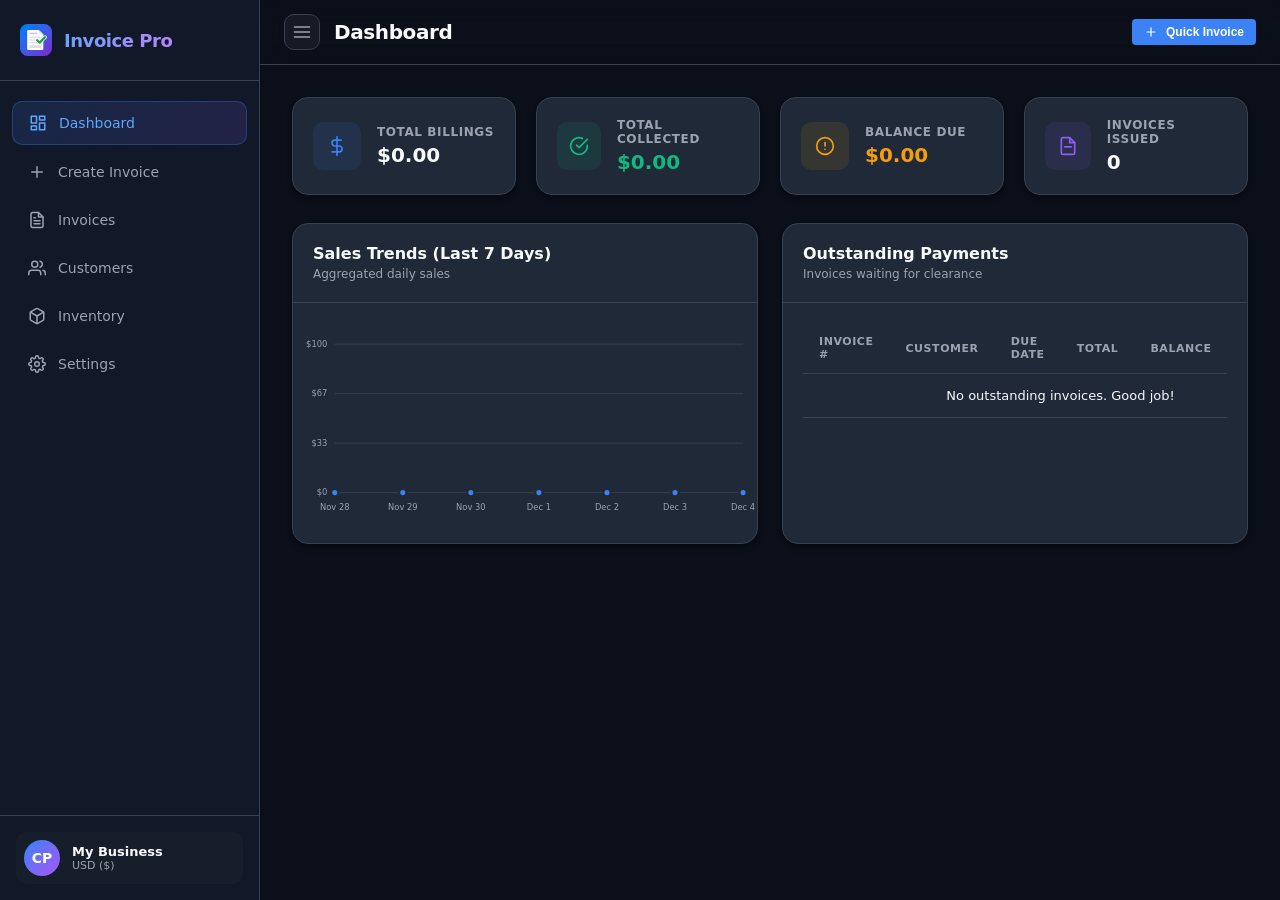
<file: index.html>
<!DOCTYPE html>
<html lang="en">
<head>
  <meta charset="UTF-8">
  <meta name="viewport" content="width=device-width, initial-scale=1.0">
  <title>Invoice Maker Pro - Dashboard</title>
  <link rel="stylesheet" href="index.css">
</head>
<body>
  <div class="app-container">
    
    <!-- Sidebar Navigation -->
    <aside class="sidebar">
      <div class="sidebar-brand">
        <img src="icon.png" alt="Logo" class="sidebar-logo">
        <span class="brand-name">Invoice Pro</span>
      </div>

      <nav class="sidebar-menu">
        <a href="#dashboard" class="menu-item active" data-tab="dashboard">
          <svg xmlns="http://www.w3.org/2000/svg" width="18" height="18" viewBox="0 0 24 24" fill="none" stroke="currentColor" stroke-width="2" stroke-linecap="round" stroke-linejoin="round"><rect x="3" y="3" width="7" height="9"></rect><rect x="14" y="3" width="7" height="5"></rect><rect x="14" y="12" width="7" height="9"></rect><rect x="3" y="16" width="7" height="5"></rect></svg>
          Dashboard
        </a>
        <a href="#create-invoice" class="menu-item" data-tab="editor" id="menu-create-invoice">
          <svg xmlns="http://www.w3.org/2000/svg" width="18" height="18" viewBox="0 0 24 24" fill="none" stroke="currentColor" stroke-width="2" stroke-linecap="round" stroke-linejoin="round"><line x1="12" y1="5" x2="12" y2="19"></line><line x1="5" y1="12" x2="19" y2="12"></line></svg>
          Create Invoice
        </a>
        <a href="#invoices-list" class="menu-item" data-tab="invoices">
          <svg xmlns="http://www.w3.org/2000/svg" width="18" height="18" viewBox="0 0 24 24" fill="none" stroke="currentColor" stroke-width="2" stroke-linecap="round" stroke-linejoin="round"><path d="M14 2H6a2 2 0 0 0-2 2v16a2 2 0 0 0 2 2h12a2 2 0 0 0 2-2V8z"></path><polyline points="14 2 14 8 20 8"></polyline><line x1="16" y1="13" x2="8" y2="13"></line><line x1="16" y1="17" x2="8" y2="17"></line><polyline points="10 9 9 9 8 9"></polyline></svg>
          Invoices
        </a>
        <a href="#customers" class="menu-item" data-tab="customers">
          <svg xmlns="http://www.w3.org/2000/svg" width="18" height="18" viewBox="0 0 24 24" fill="none" stroke="currentColor" stroke-width="2" stroke-linecap="round" stroke-linejoin="round"><path d="M17 21v-2a4 4 0 0 0-4-4H5a4 4 0 0 0-4 4v2"></path><circle cx="9" cy="7" r="4"></circle><path d="M23 21v-2a4 4 0 0 0-3-3.87"></path><path d="M16 3.13a4 4 0 0 1 0 7.75"></path></svg>
          Customers
        </a>
        <a href="#inventory" class="menu-item" data-tab="inventory">
          <svg xmlns="http://www.w3.org/2000/svg" width="18" height="18" viewBox="0 0 24 24" fill="none" stroke="currentColor" stroke-width="2" stroke-linecap="round" stroke-linejoin="round"><path d="M21 16V8a2 2 0 0 0-1-1.73l-7-4a2 2 0 0 0-2 0l-7 4A2 2 0 0 0 3 8v8a2 2 0 0 0 1 1.73l7 4a2 2 0 0 0 2 0l7-4A2 2 0 0 0 21 16z"></path><polyline points="3.27 6.96 12 12.01 20.73 6.96"></polyline><line x1="12" y1="22.08" x2="12" y2="12"></line></svg>
          Inventory
        </a>
        <a href="#settings" class="menu-item" data-tab="settings">
          <svg xmlns="http://www.w3.org/2000/svg" width="18" height="18" viewBox="0 0 24 24" fill="none" stroke="currentColor" stroke-width="2" stroke-linecap="round" stroke-linejoin="round"><circle cx="12" cy="12" r="3"></circle><path d="M19.4 15a1.65 1.65 0 0 0 .33 1.82l.06.06a2 2 0 1 1-2.83 2.83l-.06-.06a1.65 1.65 0 0 0-1.82-.33 1.65 1.65 0 0 0-1 1.51V21a2 2 0 0 1-2 2 2 2 0 0 1-2-2v-.09A1.65 1.65 0 0 0 9 19.4a1.65 1.65 0 0 0-1.82.33l-.06.06a2 2 0 1 1-2.83-2.83l.06-.06a1.65 1.65 0 0 0 .33-1.82 1.65 1.65 0 0 0-1.51-1H3a2 2 0 0 1-2-2 2 2 0 0 1 2-2h.09A1.65 1.65 0 0 0 4.6 9a1.65 1.65 0 0 0-.33-1.82l-.06-.06a2 2 0 1 1 2.83-2.83l.06.06a1.65 1.65 0 0 0 1.82.33H9a1.65 1.65 0 0 0 1-1.51V3a2 2 0 0 1 2-2 2 2 0 0 1 2 2v.09a1.65 1.65 0 0 0 1 1.51 1.65 1.65 0 0 0 1.82-.33l.06-.06a2 2 0 1 1 2.83 2.83l-.06.06a1.65 1.65 0 0 0-.33 1.82V9a1.65 1.65 0 0 0 1.51 1H21a2 2 0 0 1 2 2 2 2 0 0 1-2 2h-.09a1.65 1.65 0 0 0-1.51 1z"></path></svg>
          Settings
        </a>
      </nav>

      <div class="sidebar-footer">
        <div class="user-profile">
          <div class="user-avatar" id="avatar-fallback">CP</div>
          <div class="user-info">
            <span class="user-company" id="nav-company-name">Company Profile</span>
            <span class="user-currency" id="nav-currency">USD ($)</span>
          </div>
        </div>
      </div>
    </aside>

    <!-- Sidebar Overlay (mobile backdrop) -->
    <div id="sidebar-overlay" class="sidebar-overlay"></div>

    <!-- Main Content Area -->
    <main class="main-content">
      
      <!-- TOP BAR -->
      <header class="top-bar">
        <div class="top-bar-left">
          <button id="btn-sidebar-toggle" class="sidebar-toggle-btn" title="Toggle Sidebar">
            <svg xmlns="http://www.w3.org/2000/svg" width="20" height="20" viewBox="0 0 24 24" fill="none" stroke="currentColor" stroke-width="2" stroke-linecap="round" stroke-linejoin="round"><line x1="3" y1="6" x2="21" y2="6"></line><line x1="3" y1="12" x2="21" y2="12"></line><line x1="3" y1="18" x2="21" y2="18"></line></svg>
          </button>
          <h2 id="current-section-title">Dashboard</h2>
        </div>
        <div class="top-bar-actions">
          <button id="btn-quick-create" class="btn btn-primary btn-sm">
            <svg xmlns="http://www.w3.org/2000/svg" width="14" height="14" viewBox="0 0 24 24" fill="none" stroke="currentColor" stroke-width="2" stroke-linecap="round" stroke-linejoin="round"><line x1="12" y1="5" x2="12" y2="19"></line><line x1="5" y1="12" x2="19" y2="12"></line></svg>
            <span class="btn-label">Quick Invoice</span>
          </button>
        </div>
      </header>

      <!-- SECTION: DASHBOARD -->
      <section id="tab-dashboard" class="content-section active">
        <div class="kpi-grid">
          <div class="kpi-card">
            <div class="kpi-icon-wrapper" style="background: rgba(59, 130, 246, 0.1); color: #3b82f6;">
              <svg xmlns="http://www.w3.org/2000/svg" width="20" height="20" viewBox="0 0 24 24" fill="none" stroke="currentColor" stroke-width="2" stroke-linecap="round" stroke-linejoin="round"><line x1="12" y1="1" x2="12" y2="23"></line><path d="M17 5H9.5a3.5 3.5 0 0 0 0 7h5a3.5 3.5 0 0 1 0 7H6"></path></svg>
            </div>
            <div class="kpi-content">
              <span class="kpi-title">Total Billings</span>
              <span class="kpi-value" id="kpi-total-billings">$0.00</span>
            </div>
          </div>
          <div class="kpi-card">
            <div class="kpi-icon-wrapper" style="background: rgba(16, 185, 129, 0.1); color: #10b981;">
              <svg xmlns="http://www.w3.org/2000/svg" width="20" height="20" viewBox="0 0 24 24" fill="none" stroke="currentColor" stroke-width="2" stroke-linecap="round" stroke-linejoin="round"><path d="M22 11.08V12a10 10 0 1 1-5.93-9.14"></path><polyline points="22 4 12 14.01 9 11.01"></polyline></svg>
            </div>
            <div class="kpi-content">
              <span class="kpi-title">Total Collected</span>
              <span class="kpi-value text-success" id="kpi-total-collected">$0.00</span>
            </div>
          </div>
          <div class="kpi-card">
            <div class="kpi-icon-wrapper" style="background: rgba(245, 158, 11, 0.1); color: #f59e0b;">
              <svg xmlns="http://www.w3.org/2000/svg" width="20" height="20" viewBox="0 0 24 24" fill="none" stroke="currentColor" stroke-width="2" stroke-linecap="round" stroke-linejoin="round"><circle cx="12" cy="12" r="10"></circle><line x1="12" y1="8" x2="12" y2="12"></line><line x1="12" y1="16" x2="12.01" y2="16"></line></svg>
            </div>
            <div class="kpi-content">
              <span class="kpi-title">Balance Due</span>
              <span class="kpi-value text-warning" id="kpi-total-due">$0.00</span>
            </div>
          </div>
          <div class="kpi-card">
            <div class="kpi-icon-wrapper" style="background: rgba(139, 92, 246, 0.1); color: #8b5cf6;">
              <svg xmlns="http://www.w3.org/2000/svg" width="20" height="20" viewBox="0 0 24 24" fill="none" stroke="currentColor" stroke-width="2" stroke-linecap="round" stroke-linejoin="round"><path d="M14 2H6a2 2 0 0 0-2 2v16a2 2 0 0 0 2 2h12a2 2 0 0 0 2-2V8z"></path><polyline points="14 2 14 8 20 8"></polyline><line x1="16" y1="13" x2="8" y2="13"></line></svg>
            </div>
            <div class="kpi-content">
              <span class="kpi-title">Invoices Issued</span>
              <span class="kpi-value" id="kpi-invoice-count">0</span>
            </div>
          </div>
        </div>

        <div class="dashboard-grid">
          <!-- Sales Analytics Chart -->
          <div class="card dashboard-card">
            <div class="card-header">
              <h3 class="card-title">Sales Trends (Last 7 Days)</h3>
              <span class="card-subtitle">Aggregated daily sales</span>
            </div>
            <div class="card-body chart-container" id="sales-chart-wrapper">
              <!-- SVG chart will be drawn here dynamically -->
              <svg id="sales-chart" viewBox="0 0 500 200" class="analytics-chart">
                <!-- Fallback or grid lines -->
              </svg>
            </div>
          </div>

          <!-- Outstanding Invoices -->
          <div class="card dashboard-card">
            <div class="card-header">
              <h3 class="card-title">Outstanding Payments</h3>
              <span class="card-subtitle">Invoices waiting for clearance</span>
            </div>
            <div class="card-body">
              <div class="table-responsive">
                <table class="data-table">
                  <thead>
                    <tr>
                      <th>Invoice #</th>
                      <th>Customer</th>
                      <th>Due Date</th>
                      <th>Total</th>
                      <th>Balance</th>
                      <th>Actions</th>
                    </tr>
                  </thead>
                  <tbody id="dashboard-outstanding-list">
                    <!-- Loaded dynamically -->
                    <tr>
                      <td colspan="6" class="text-center text-muted py-4">No outstanding invoices. Good job!</td>
                    </tr>
                  </tbody>
                </table>
              </div>
            </div>
          </div>
        </div>
      </section>

      <!-- SECTION: INVOICE EDITOR -->
      <section id="tab-editor" class="content-section">

        <!-- Mobile Edit/Preview Tab Switcher (hidden on desktop via CSS) -->
        <div class="mobile-tab-switcher" id="mobile-tab-switcher">
          <button class="mobile-tab-btn active" id="mobile-tab-edit" data-pane="form">
            <svg xmlns="http://www.w3.org/2000/svg" width="15" height="15" viewBox="0 0 24 24" fill="none" stroke="currentColor" stroke-width="2" stroke-linecap="round" stroke-linejoin="round"><path d="M11 4H4a2 2 0 0 0-2 2v14a2 2 0 0 0 2 2h14a2 2 0 0 0 2-2v-7"></path><path d="M18.5 2.5a2.121 2.121 0 0 1 3 3L12 15l-4 1 1-4 9.5-9.5z"></path></svg>
            Edit Invoice
          </button>
          <button class="mobile-tab-btn" id="mobile-tab-preview" data-pane="preview">
            <svg xmlns="http://www.w3.org/2000/svg" width="15" height="15" viewBox="0 0 24 24" fill="none" stroke="currentColor" stroke-width="2" stroke-linecap="round" stroke-linejoin="round"><path d="M1 12s4-8 11-8 11 8 11 8-4 8-11 8-11-8-11-8z"></path><circle cx="12" cy="12" r="3"></circle></svg>
            Preview
          </button>
        </div>

        <div class="editor-layout">
          
          <!-- Left: Input Form -->
          <div class="form-pane">
            <div class="pane-section">
              <div class="pane-section-header">
                <h3>Template & Style Settings</h3>
              </div>
              <div class="settings-row-grid">
                <div class="form-group">
                  <label for="editor-template-select">Layout Style</label>
                  <select id="editor-template-select" class="form-control">
                    <option value="minimalist">Minimalist (Freelance & Services)</option>
                    <option value="retail">Detailed Grid (Retail & Store)</option>
                    <option value="corporate">Corporate (Elegant & Official)</option>
                  </select>
                </div>
                <div class="form-group">
                  <label>Brand Palette Accent</label>
                  <div class="color-palette-picker">
                    <div class="palette-option active" style="background-color: #3b82f6;" data-color="#3b82f6"></div>
                    <div class="palette-option" style="background-color: #10b981;" data-color="#10b981"></div>
                    <div class="palette-option" style="background-color: #ef4444;" data-color="#ef4444"></div>
                    <div class="palette-option" style="background-color: #f59e0b;" data-color="#f59e0b"></div>
                    <div class="palette-option" style="background-color: #8b5cf6;" data-color="#8b5cf6"></div>
                    <input type="color" id="editor-custom-color" class="custom-color-input" title="Custom color picker">
                  </div>
                </div>
              </div>
              <div class="form-row-two mt-2">
                <div class="form-group">
                  <label for="editor-font-family">Font Typography</label>
                  <select id="editor-font-family" class="form-control">
                    <option value="font-sans">Modern Sans-Serif</option>
                    <option value="font-serif">Classic Serif</option>
                    <option value="font-mono">Clean Monospace</option>
                    <option value="font-playfair">Elegant Playfair</option>
                  </select>
                </div>
                <div class="form-group">
                  <label for="editor-font-size">Body Font Size</label>
                  <select id="editor-font-size" class="form-control">
                    <option value="fs-sm">Small (12px)</option>
                    <option value="fs-md" selected>Medium (13px)</option>
                    <option value="fs-lg">Large (14px)</option>
                    <option value="fs-xl">Extra Large (15px)</option>
                  </select>
                </div>
              </div>
              <div class="form-row-two mt-2">
                <div class="form-group checkbox-group" style="flex-direction: row; align-items: center; gap: 8px;">
                  <input type="checkbox" id="opt-letterhead" style="width: 16px; height: 16px; margin: 0;">
                  <label for="opt-letterhead" style="margin: 0; cursor: pointer;">Print on Custom Letterhead</label>
                </div>
                <div class="form-group checkbox-group" style="flex-direction: row; align-items: center; gap: 8px;">
                  <input type="checkbox" id="opt-single-line-header" style="width: 16px; height: 16px; margin: 0;">
                  <label for="opt-single-line-header" style="margin: 0; cursor: pointer;">Single Line Company Header</label>
                </div>
              </div>
              <div class="form-row-two mt-2">
                <div class="form-group">
                  <label for="opt-company-name-fs">Company Name Font Size (<span id="val-company-name-fs">24px</span>)</label>
                  <input type="range" id="opt-company-name-fs" class="form-control" min="16" max="48" value="24" style="padding: 0; height: 28px;">
                </div>
                <div class="form-group">
                  <label for="opt-company-details-fs">Company Details Font Size (<span id="val-company-details-fs">11px</span>)</label>
                  <input type="range" id="opt-company-details-fs" class="form-control" min="9" max="16" value="11" style="padding: 0; height: 28px;">
                </div>
              </div>
              <div class="form-row-two mt-2">
                <div class="form-group">
                  <label for="opt-customer-name-fs">Customer Name Font Size (<span id="val-customer-name-fs">14px</span>)</label>
                  <input type="range" id="opt-customer-name-fs" class="form-control" min="10" max="28" value="14" style="padding: 0; height: 28px;">
                </div>
                <div class="form-group">
                  <label for="opt-customer-details-fs">Customer Details Font Size (<span id="val-customer-details-fs">11px</span>)</label>
                  <input type="range" id="opt-customer-details-fs" class="form-control" min="9" max="16" value="11" style="padding: 0; height: 28px;">
                </div>
              </div>
              <div class="form-row-two mt-2">
                <div class="form-group">
                  <label for="opt-company-name-color">Company Name Color</label>
                  <input type="color" id="opt-company-name-color" class="form-control" value="#3b82f6" style="padding: 0 4px; height: 38px;">
                </div>
                <div class="form-group">
                  <!-- Empty spacer -->
                </div>
              </div>
            </div>

            <div class="pane-section">
              <div class="pane-section-header">
                <h3>Metadata</h3>
              </div>
              <div class="form-row-two">
                <div class="form-group">
                  <label for="inv-number">Invoice Number</label>
                  <input type="text" id="inv-number" class="form-control" placeholder="e.g. INV-1001">
                </div>
                <div class="form-group">
                  <label for="inv-currency">Currency Code</label>
                  <select id="inv-currency" class="form-control">
                    <option value="USD">USD ($) - US Dollar</option>
                    <option value="EUR">EUR (€) - Euro</option>
                    <option value="GBP">GBP (£) - British Pound</option>
                    <option value="INR">INR (₹) - Indian Rupee</option>
                    <option value="PKR">PKR (Rs) - Pakistani Rupee</option>
                    <option value="AED">AED (د.إ) - UAE Dirham</option>
                    <option value="SAR">SAR (ر.س) - Saudi Riyal</option>
                    <option value="SGD">SGD (S$) - Singapore Dollar</option>
                    <option value="AUD">AUD (A$) - Australian Dollar</option>
                    <option value="CAD">CAD (C$) - Canadian Dollar</option>
                  </select>
                </div>
              </div>
              <div class="form-row-two mt-2">
                <div class="form-group">
                  <label for="inv-date">Issue Date</label>
                  <input type="date" id="inv-date" class="form-control">
                </div>
                <div class="form-group">
                  <label for="inv-due-date">Due Date</label>
                  <input type="date" id="inv-due-date" class="form-control">
                </div>
              </div>
              <div class="form-group mt-2">
                <label for="inv-tax-type">Default Tax Mode</label>
                <select id="inv-tax-type" class="form-control">
                  <option value="GST">GST - Goods & Services Tax</option>
                  <option value="VAT">VAT - Value Added Tax</option>
                  <option value="TAX">TAX - General Sales Tax</option>
                </select>
              </div>
            </div>

            <!-- Seller Details -->
            <div class="pane-section">
              <div class="pane-section-header">
                <h3>Seller Profile (Your Company)</h3>
              </div>
              <div class="logo-upload-zone">
                <div class="logo-preview-box" id="logo-preview-box">
                  <span class="text-muted text-xs">No Logo</span>
                </div>
                <div class="logo-upload-controls">
                  <label for="company-logo" class="btn btn-secondary btn-sm cursor-pointer">
                    Upload Company Logo
                  </label>
                  <input type="file" id="company-logo" accept="image/*" class="d-none">
                  <span class="upload-hint">SVG, PNG, or JPG (Square format recommended)</span>
                  <button type="button" id="btn-remove-logo" class="btn-text text-danger d-none">Remove Logo</button>
                </div>
              </div>
              <div class="form-row-two mt-3">
                <div class="form-group">
                  <label for="seller-name">Company Name</label>
                  <input type="text" id="seller-name" class="form-control" placeholder="Your Business Name">
                </div>
                <div class="form-group">
                  <label for="seller-tax-id">Tax ID / Business Registration</label>
                  <input type="text" id="seller-tax-id" class="form-control" placeholder="GSTIN/VAT #">
                </div>
              </div>
              <div class="form-row-two mt-2">
                <div class="form-group">
                  <label for="seller-phone">Contact Number</label>
                  <input type="text" id="seller-phone" class="form-control" placeholder="Phone Number">
                </div>
                <div class="form-group">
                  <label for="seller-email">Email Address</label>
                  <input type="email" id="seller-email" class="form-control" placeholder="billing@yourdomain.com">
                </div>
              </div>
              <div class="form-group mt-2">
                <label for="seller-address">Billing Address</label>
                <textarea id="seller-address" class="form-control" rows="2" placeholder="Street, City, State, ZIP"></textarea>
              </div>
              <div class="form-group mt-2">
                <label for="seller-issued-by">Issued By / Representative</label>
                <input type="text" id="seller-issued-by" class="form-control" placeholder="e.g. Sales Manager, Syed Rizwan Ahmed">
              </div>
            </div>

            <!-- Buyer Details -->
            <div class="pane-section">
              <div class="pane-section-header justify-between">
                <h3>Customer Details (Billed To)</h3>
                <div class="customer-picker-wrapper">
                  <select id="editor-customer-select" class="form-control-sm">
                    <option value="">-- Load Saved Customer --</option>
                  </select>
                </div>
              </div>
              <div class="form-row-two">
                <div class="form-group">
                  <label for="buyer-name">Client Name</label>
                  <input type="text" id="buyer-name" class="form-control" placeholder="Client or Company Name">
                </div>
                <div class="form-group">
                  <label for="buyer-tax-id">Client Tax ID (Optional)</label>
                  <input type="text" id="buyer-tax-id" class="form-control" placeholder="Tax ID / Registration #">
                </div>
              </div>
              <div class="form-row-two mt-2">
                <div class="form-group">
                  <label for="buyer-phone">Phone Number</label>
                  <input type="text" id="buyer-phone" class="form-control" placeholder="e.g. +923001234567">
                </div>
                <div class="form-group">
                  <label for="buyer-email">Email Address</label>
                  <input type="email" id="buyer-email" class="form-control" placeholder="client@domain.com">
                </div>
              </div>
              <div class="form-group mt-2">
                <label for="buyer-address">Shipping/Billing Address</label>
                <textarea id="buyer-address" class="form-control" rows="2" placeholder="Client Address Details"></textarea>
              </div>
            </div>

            <!-- Line Items -->
            <div class="pane-section">
              <div class="pane-section-header justify-between">
                <h3>Line Items</h3>
                <button type="button" id="btn-add-item" class="btn btn-secondary btn-sm">
                  <svg xmlns="http://www.w3.org/2000/svg" width="14" height="14" viewBox="0 0 24 24" fill="none" stroke="currentColor" stroke-width="2" stroke-linecap="round" stroke-linejoin="round"><line x1="12" y1="5" x2="12" y2="19"></line><line x1="5" y1="12" x2="19" y2="12"></line></svg>
                  Add Item
                </button>
              </div>
              
              <div class="line-items-editor-container" id="editor-items-list">
                <!-- Line item row will be appended here dynamically -->
              </div>
            </div>

            <!-- Totals and Taxes -->
            <div class="pane-section">
              <div class="pane-section-header">
                <h3>Discounts, Adjustments, and Payments</h3>
              </div>
              <div class="form-row-two">
                <div class="form-group">
                  <label for="inv-discount">Discount Value</label>
                  <div class="input-addon-group">
                    <input type="number" id="inv-discount" class="form-control" min="0" step="0.01" value="0">
                    <select id="inv-discount-type" class="addon-select">
                      <option value="percent">% Percentage</option>
                      <option value="flat">Flat Value</option>
                    </select>
                  </div>
                </div>
                <div class="form-group">
                  <label for="inv-previous-due">Previous Due (Carry Forward)</label>
                  <input type="number" id="inv-previous-due" class="form-control" min="0" step="0.01" value="0">
                </div>
              </div>
              <div class="form-row-two mt-2">
                <div class="form-group">
                  <label for="inv-paid-amount">Amount Paid Already</label>
                  <input type="number" id="inv-paid-amount" class="form-control" min="0" step="0.01" value="0">
                </div>
                <div class="form-group">
                  <!-- Spacer -->
                </div>
              </div>
            </div>

            <!-- Payment instructions -->
            <div class="pane-section">
              <div class="pane-section-header">
                <h3>Payment Methods & QR Details</h3>
              </div>
              <div class="form-row-two">
                <div class="form-group">
                  <label for="payment-upi-id">UPI ID (VPA) / QR Payment URL</label>
                  <input type="text" id="payment-upi-id" class="form-control" placeholder="e.g. business@ybl or pay link">
                </div>
                <div class="form-group">
                  <label for="payment-bank-details">Bank Transfer Details</label>
                  <input type="text" id="payment-bank-details" class="form-control" placeholder="A/C #, IFSC, Bank Name">
                </div>
              </div>
              <div class="form-group mt-2">
                <label for="inv-terms">Terms & Conditions / Footer Note</label>
                <textarea id="inv-terms" class="form-control" rows="2" placeholder="Payment due within 15 days. Thank you for your business!"></textarea>
              </div>
            </div>

            <!-- Customer Receiving Signature + Authorized Signature (side by side) -->
            <div class="pane-section">
              <div class="pane-section-header">
                <h3>Signatures</h3>
              </div>
              <div class="dual-signature-grid">

                <!-- LEFT: Receiving Customer Signature -->
                <div class="sig-box">
                  <div class="sig-box-header">
                    <div>
                      <div class="sig-box-title">Receiving Customer</div>
                      <div class="sig-box-hint">Sign to confirm receipt of goods/services</div>
                    </div>
                    <button type="button" id="btn-clear-customer-sig" class="btn-text text-muted text-xs">Clear</button>
                  </div>
                  <div class="signature-canvas-container">
                    <canvas id="customer-signature-pad" class="signature-canvas" width="400" height="130" touch-action="none"></canvas>
                    <div class="signature-instructions">Draw signature with mouse, touch or stylus</div>
                  </div>
                  <div class="form-group mt-2">
                    <input type="text" id="customer-sig-name" class="form-control" placeholder="Customer Printed Name" style="font-size: 12px; padding: 6px 10px;">
                  </div>
                </div>

                <!-- RIGHT: Authorized (Seller) Signature -->
                <div class="sig-box">
                  <div class="sig-box-header">
                    <div>
                      <div class="sig-box-title">Authorized Signature</div>
                      <div class="sig-box-hint">Seller / Issuer authorization</div>
                    </div>
                    <button type="button" id="btn-clear-signature" class="btn-text text-muted text-xs">Clear</button>
                  </div>
                  <div class="signature-canvas-container">
                    <canvas id="signature-pad" class="signature-canvas" width="400" height="130" touch-action="none"></canvas>
                    <div class="signature-instructions">Draw signature with mouse, touch or stylus</div>
                  </div>
                </div>

              </div>
            </div>





            <!-- Form Actions -->
            <div class="pane-actions-container">
              <button type="button" id="btn-save-invoice" class="btn btn-primary flex-grow justify-center">
                <svg xmlns="http://www.w3.org/2000/svg" width="16" height="16" viewBox="0 0 24 24" fill="none" stroke="currentColor" stroke-width="2" stroke-linecap="round" stroke-linejoin="round"><path d="M19 21H5a2 2 0 0 1-2-2V5a2 2 0 0 1 2-2h11l5 5v11a2 2 0 0 1-2 2z"></path><polyline points="17 21 17 13 7 13 7 21"></polyline><polyline points="7 3 7 8 15 8"></polyline></svg>
                Save Invoice
              </button>
              <button type="button" id="btn-reset-invoice" class="btn btn-secondary">Reset</button>
            </div>
          </div>

          <!-- Right: Interactive Preview -->
          <div class="preview-pane">
            <div class="preview-toolbar">
              <span class="preview-mode-tag">Realtime Preview</span>
              <div class="preview-actions">
                <button id="btn-print-invoice" class="btn btn-primary btn-sm">
                  <svg xmlns="http://www.w3.org/2000/svg" width="14" height="14" viewBox="0 0 24 24" fill="none" stroke="currentColor" stroke-width="2" stroke-linecap="round" stroke-linejoin="round"><polyline points="6 9 6 2 18 2 18 9"></polyline><path d="M6 18H4a2 2 0 0 1-2-2v-5a2 2 0 0 1 2-2h16a2 2 0 0 1 2 2v5a2 2 0 0 1-2 2h-2"></path><rect x="6" y="14" width="12" height="8"></rect></svg>
                  Print / Save PDF
                </button>
                <button id="btn-share-whatsapp" class="btn btn-success btn-sm">
                  <svg xmlns="http://www.w3.org/2000/svg" width="14" height="14" viewBox="0 0 24 24" fill="none" stroke="currentColor" stroke-width="2" stroke-linecap="round" stroke-linejoin="round"><path d="M21 11.5a8.38 8.38 0 0 1-.9 3.8 8.5 8.5 0 0 1-7.6 4.7 8.38 8.38 0 0 1-3.8-.9L3 21l1.9-5.7a8.38 8.38 0 0 1-.9-3.8 8.5 8.5 0 0 1 4.7-7.6 8.38 8.38 0 0 1 3.8-.9h.5a8.48 8.48 0 0 1 8 8v.5z"></path></svg>
                  Share on WhatsApp
                </button>
              </div>
            </div>

            <!-- Page Container (styled to look like physical A4 sheet) -->
            <div class="a4-sheet-container">
              <div id="invoice-render-target" class="template-renderer theme-default minimalist">
                <!-- Handled via templates in JS -->
              </div>
            </div>
          </div>
          
        </div>
      </section>

      <!-- SECTION: INVOICES LIST -->
      <section id="tab-invoices" class="content-section">
        <div class="card">
          <div class="card-header flex-between flex-wrap gap-3">
            <div>
              <h3 class="card-title">Billing Registry</h3>
              <span class="card-subtitle">Manage issued invoice records</span>
            </div>
            <div class="table-search-filters">
              <input type="text" id="invoices-search" class="form-control-sm w-48" placeholder="Search Invoice/Client...">
              <select id="invoices-filter-status" class="form-control-sm">
                <option value="all">All Statuses</option>
                <option value="paid">Paid</option>
                <option value="pending">Pending</option>
              </select>
            </div>
          </div>
          <div class="card-body">
            <div class="table-responsive">
              <table class="data-table">
                <thead>
                  <tr>
                    <th>Invoice #</th>
                    <th>Date</th>
                    <th>Customer Name</th>
                    <th>Total Amount</th>
                    <th>Balance Due</th>
                    <th>Status</th>
                    <th>Actions</th>
                  </tr>
                </thead>
                <tbody id="invoices-table-body">
                  <!-- Generated dynamically -->
                  <tr>
                    <td colspan="7" class="text-center text-muted py-4">No invoices found. Click "Create Invoice" to start!</td>
                  </tr>
                </tbody>
              </table>
            </div>
          </div>
        </div>
      </section>

      <!-- SECTION: CUSTOMERS -->
      <section id="tab-customers" class="content-section">
        <div class="settings-grid">
          
          <!-- Add/Edit Customer -->
          <div class="card">
            <div class="card-header">
              <h3 class="card-title">Manage Customer</h3>
              <span class="card-subtitle">Add or edit buyers in your database</span>
            </div>
            <div class="card-body">
              <input type="hidden" id="cust-id">
              <div class="form-row-two">
                <div class="form-group">
                  <label for="cust-name">Customer Name</label>
                  <input type="text" id="cust-name" class="form-control" placeholder="e.g. Acme Corp">
                </div>
                <div class="form-group">
                  <label for="cust-tax-id">Tax ID / Business Registration</label>
                  <input type="text" id="cust-tax-id" class="form-control" placeholder="e.g. GSTIN/VAT #">
                </div>
              </div>
              <div class="form-row-two mt-3">
                <div class="form-group">
                  <label for="cust-phone">Contact Number</label>
                  <input type="text" id="cust-phone" class="form-control" placeholder="e.g. +923001234567">
                </div>
                <div class="form-group">
                  <label for="cust-email">Email Address</label>
                  <input type="email" id="cust-email" class="form-control" placeholder="e.g. billing@domain.com">
                </div>
              </div>
              <div class="form-group mt-3">
                <label for="cust-address">Billing/Shipping Address</label>
                <textarea id="cust-address" class="form-control" rows="3" placeholder="Street, City, State, ZIP"></textarea>
              </div>
              <div class="pane-actions-container mt-4">
                <button type="button" id="btn-save-customer" class="btn btn-primary flex-grow justify-center">Save Customer</button>
                <button type="button" id="btn-clear-customer" class="btn btn-secondary">Clear</button>
              </div>
            </div>
          </div>

          <!-- Customers List -->
          <div class="card">
            <div class="card-header flex-between flex-wrap gap-3">
              <div>
                <h3 class="card-title">Customer Directory</h3>
                <span class="card-subtitle">List of buyers and transaction history</span>
              </div>
              <div class="table-search-filters">
                <input type="text" id="customers-search" class="form-control-sm w-48" placeholder="Search Customer...">
              </div>
            </div>
            <div class="card-body">
              <div class="table-responsive">
                <table class="data-table">
                  <thead>
                    <tr>
                      <th>Client Name</th>
                      <th>Contact Info</th>
                      <th>Invoices</th>
                      <th>Revenue</th>
                      <th>Outstanding</th>
                      <th>Actions</th>
                    </tr>
                  </thead>
                  <tbody id="customers-table-body">
                    <!-- Loaded dynamically -->
                    <tr>
                      <td colspan="6" class="text-center text-muted py-4">No customers in register yet. Add one above!</td>
                    </tr>
                  </tbody>
                </table>
              </div>
            </div>
          </div>

        </div>
      </section>

      <!-- SECTION: INVENTORY -->
      <section id="tab-inventory" class="content-section">
        <div class="settings-grid">
          
          <!-- Add/Edit Product -->
          <div class="card">
            <div class="card-header">
              <h3 class="card-title">Manage Stock / Product</h3>
              <span class="card-subtitle">Add or edit items in your local stock</span>
            </div>
            <div class="card-body">
              <input type="hidden" id="prod-id">
              <div class="form-row-two">
                <div class="form-group">
                  <label for="prod-name">Product / Service Name</label>
                  <input type="text" id="prod-name" class="form-control" placeholder="e.g. Wireless Mouse">
                </div>
                <div class="form-group">
                  <label for="prod-sku">SKU / Item Code</label>
                  <input type="text" id="prod-sku" class="form-control" placeholder="e.g. MS-101">
                </div>
              </div>
              <div class="form-row-two mt-3">
                <div class="form-group">
                  <label for="prod-price">Retail Price</label>
                  <input type="number" id="prod-price" class="form-control" min="0" step="0.01" value="0.00">
                </div>
                <div class="form-group">
                  <label for="prod-stock">Current Stock Quantity</label>
                  <input type="number" id="prod-stock" class="form-control" min="0" step="any" value="10">
                </div>
              </div>
              <div class="form-row-two mt-3">
                <div class="form-group">
                  <label for="prod-tax">Default Tax Rate (%)</label>
                  <input type="number" id="prod-tax" class="form-control" min="0" max="100" step="0.1" value="18">
                </div>
                <div class="form-group">
                  <!-- spacer -->
                </div>
              </div>
              <div class="pane-actions-container mt-4">
                <button type="button" id="btn-save-product" class="btn btn-primary flex-grow justify-center">Save Product</button>
                <button type="button" id="btn-clear-product" class="btn btn-secondary">Clear</button>
              </div>
            </div>
          </div>

          <!-- Inventory List -->
          <div class="card">
            <div class="card-header flex-between flex-wrap gap-3">
              <div>
                <h3 class="card-title">Stock Registry</h3>
                <span class="card-subtitle">Current stock levels and unit pricing</span>
              </div>
              <div class="table-search-filters">
                <input type="text" id="inventory-search" class="form-control-sm w-48" placeholder="Search SKU/Name...">
              </div>
            </div>
            <div class="card-body">
              <div class="table-responsive">
                <table class="data-table">
                  <thead>
                    <tr>
                      <th>Product Name</th>
                      <th>SKU</th>
                      <th>Price</th>
                      <th>Stock</th>
                      <th>Status</th>
                      <th>Actions</th>
                    </tr>
                  </thead>
                  <tbody id="inventory-table-body">
                    <!-- Loaded dynamically -->
                    <tr>
                      <td colspan="6" class="text-center text-muted py-4">No products in inventory yet. Add your first item!</td>
                    </tr>
                  </tbody>
                </table>
              </div>
            </div>
          </div>

        </div>
      </section>

      <!-- SECTION: SETTINGS -->
      <section id="tab-settings" class="content-section">
        <div class="settings-grid">
          
          <!-- Company Profile Defaults -->
          <div class="card">
            <div class="card-header">
              <h3 class="card-title">Default Settings & Profile</h3>
              <span class="card-subtitle">Values auto-loaded for new invoices</span>
            </div>
            <div class="card-body">
              <div class="form-row-two">
                <div class="form-group">
                  <label for="settings-company-name">Default Company Name</label>
                  <input type="text" id="settings-company-name" class="form-control" placeholder="Company Legal Name">
                </div>
                <div class="form-group">
                  <label for="settings-company-tax-id">Default Tax ID</label>
                  <input type="text" id="settings-company-tax-id" class="form-control" placeholder="e.g. GSTIN/VAT">
                </div>
              </div>
              <div class="form-row-two mt-3">
                <div class="form-group">
                  <label for="settings-company-phone">Default Phone</label>
                  <input type="text" id="settings-company-phone" class="form-control" placeholder="Company phone">
                </div>
                <div class="form-group">
                  <label for="settings-company-email">Default Billing Email</label>
                  <input type="email" id="settings-company-email" class="form-control" placeholder="billing@domain.com">
                </div>
              </div>
              <div class="form-group mt-3">
                <label for="settings-company-address">Default Billing Address</label>
                <textarea id="settings-company-address" class="form-control" rows="2" placeholder="Address street info"></textarea>
              </div>
              <div class="form-row-three mt-3">
                <div class="form-group">
                  <label for="settings-default-currency">Default Currency</label>
                  <select id="settings-default-currency" class="form-control">
                    <option value="USD">USD ($)</option>
                    <option value="EUR">EUR (€)</option>
                    <option value="GBP">GBP (£)</option>
                    <option value="INR">INR (₹)</option>
                    <option value="PKR">PKR (Rs)</option>
                    <option value="AED">AED (د.إ)</option>
                    <option value="SAR">SAR (ر.س)</option>
                  </select>
                </div>
                <div class="form-group">
                  <label for="settings-default-tax-rate">Default Tax %</label>
                  <input type="number" id="settings-default-tax-rate" class="form-control" min="0" max="100" step="0.1" value="18">
                </div>
                <div class="form-group">
                  <label for="settings-invoice-prefix">Invoice Number Prefix</label>
                  <input type="text" id="settings-invoice-prefix" class="form-control" value="INV-">
                </div>
              </div>
              <div class="form-row-two mt-3">
                <div class="form-group">
                  <label for="settings-default-upi">UPI ID for Payments</label>
                  <input type="text" id="settings-default-upi" class="form-control" placeholder="UPI ID">
                </div>
                <div class="form-group">
                  <label for="settings-default-bank">Bank Details (A/C, IFSC)</label>
                  <input type="text" id="settings-default-bank" class="form-control" placeholder="Account Info">
                </div>
              </div>
              <div class="form-group mt-3">
                <label for="settings-default-terms">Default Terms & Footer Note</label>
                <textarea id="settings-default-terms" class="form-control" rows="2" placeholder="Terms details"></textarea>
              </div>
              
              <button id="btn-save-settings" class="btn btn-primary mt-4">Save Configuration</button>
            </div>
          </div>
          <!-- Database Backup & Maintenance -->
          <div class="card">
            <div class="card-header">
              <h3 class="card-title">Backup & Restore</h3>
              <span class="card-subtitle">Export or import your offline invoice data</span>
            </div>
            <div class="card-body">
              <div class="form-group">
                <label>Export Current Database</label>
                <p class="text-xs text-muted mb-2">Download all invoices, configurations, and inventory records as a JSON backup file.</p>
                <button id="btn-backup-export" class="btn btn-secondary btn-sm">Export Backup (JSON)</button>
              </div>
              <div class="form-group mt-3">
                <label for="restore-file-input">Restore Database Backup</label>
                <p class="text-xs text-muted mb-2">Upload a previously saved JSON file to restore your profile and registry records.</p>
                <input type="file" id="restore-file-input" accept=".json" class="form-control">
              </div>
              <div class="danger-zone-box mt-4">
                <div style="font-weight: 700; color: var(--danger); margin-bottom: 4px; font-size: 13px;">Danger Zone</div>
                <p class="text-xs text-muted mb-2">Permanently erase all invoice records and configuration defaults. This action cannot be undone.</p>
                <button id="btn-clear-db" class="btn btn-danger btn-sm">Clear Entire Database</button>
              </div>
            </div>
          </div>
          <!-- Security PIN Lock -->
          <div class="card">
            <div class="card-header">
              <h3 class="card-title">Device Security PIN Lock</h3>
              <span class="card-subtitle">Lock the extension with a 4-digit PIN for shared environments</span>
            </div>
            <div class="card-body">
              <div class="form-row-two">
                <div class="form-group">
                  <label for="settings-passcode-enabled">Enable Lock on Startup</label>
                  <select id="settings-passcode-enabled" class="form-control">
                    <option value="false">Disabled</option>
                    <option value="true">Enabled</option>
                  </select>
                </div>
                <div class="form-group">
                  <label for="settings-passcode-pin">4-Digit PIN Code</label>
                  <input type="password" id="settings-passcode-pin" class="form-control" maxlength="4" placeholder="e.g. 1234">
                </div>
              </div>
              <button id="btn-save-security" class="btn btn-secondary mt-4">Save Security Config</button>
            </div>
          </div>

          <!-- Help & FAQ Guide -->
          <div class="card">
            <div class="card-header">
              <h3 class="card-title">Help Center & FAQ</h3>
              <span class="card-subtitle">Frequently asked questions and guides</span>
            </div>
            <div class="card-body">
              <div class="faq-container">
                <details class="faq-item">
                  <summary class="faq-question">How does Offline Mode work?</summary>
                  <div class="faq-answer">
                    Invoice Pro stores all your invoices, products, and configurations locally in your browser's secure data warehouse (LocalStorage). It functions 100% without an active internet connection.
                  </div>
                </details>
                <details class="faq-item mt-2">
                  <summary class="faq-question">How do I generate a PDF invoice?</summary>
                  <div class="faq-answer">
                    Click the "Print / Save PDF" button in the preview pane. When the print preview displays, select "Save as PDF" as the Destination in Chrome's print prompt, and check that background graphics are enabled.
                  </div>
                </details>
                <details class="faq-item mt-2">
                  <summary class="faq-question">Are my payment QR codes secure?</summary>
                  <div class="faq-answer">
                    Yes. The QR Code generator script is bundled locally inside this extension, meaning your payment info (e.g., UPI ID) is converted directly into an SVG/canvas QR code without hitting external servers.
                  </div>
                </details>
                <details class="faq-item mt-2">
                  <summary class="faq-question">How do I restore my backup?</summary>
                  <div class="faq-answer">
                    Go to Settings -> Click "Restore Data", select your downloaded JSON backup file, and confirm. All records will be imported instantly.
                  </div>
                </details>
              </div>
            </div>
          </div>
          
        </div>
      </section>
      
    </main>
  </div>
  
  <!-- FULLSCREEN LOCK SCREEN OVERLAY -->
  <div id="lock-screen" class="lock-screen-overlay d-none">
    <div class="lock-card">
      <div class="lock-icon">
        <svg xmlns="http://www.w3.org/2000/svg" width="32" height="32" viewBox="0 0 24 24" fill="none" stroke="currentColor" stroke-width="2.5" stroke-linecap="round" stroke-linejoin="round"><rect x="3" y="11" width="18" height="11" rx="2" ry="2"></rect><path d="M7 11V7a5 5 0 0 1 10 0v4"></path></svg>
      </div>
      <h2 class="lock-title">System Locked</h2>
      <p class="lock-subtitle">Enter your 4-digit PIN to access Invoice Pro</p>
      
      <!-- PIN Indicators -->
      <div class="pin-indicator-row">
        <div class="pin-dot" id="pin-dot-1"></div>
        <div class="pin-dot" id="pin-dot-2"></div>
        <div class="pin-dot" id="pin-dot-3"></div>
        <div class="pin-dot" id="pin-dot-4"></div>
      </div>
      
      <!-- Keypad -->
      <div class="keypad-grid">
        <button class="keypad-btn" data-val="1">1</button>
        <button class="keypad-btn" data-val="2">2</button>
        <button class="keypad-btn" data-val="3">3</button>
        <button class="keypad-btn" data-val="4">4</button>
        <button class="keypad-btn" data-val="5">5</button>
        <button class="keypad-btn" data-val="6">6</button>
        <button class="keypad-btn" data-val="7">7</button>
        <button class="keypad-btn" data-val="8">8</button>
        <button class="keypad-btn" data-val="9">9</button>
        <button class="keypad-btn text-danger" id="btn-keypad-clear" style="font-size: 12px; font-weight:700;">CLR</button>
        <button class="keypad-btn" data-val="0">0</button>
        <button class="keypad-btn text-warning" id="btn-keypad-delete" style="font-size: 12px; font-weight:700;">DEL</button>
      </div>
      <div class="lock-status-msg text-danger mt-3" id="lock-error-msg"></div>
    </div>
  </div>

  <script src="qrcode.js"></script>
  <script src="index.js"></script>
</body>
</html>
</file>
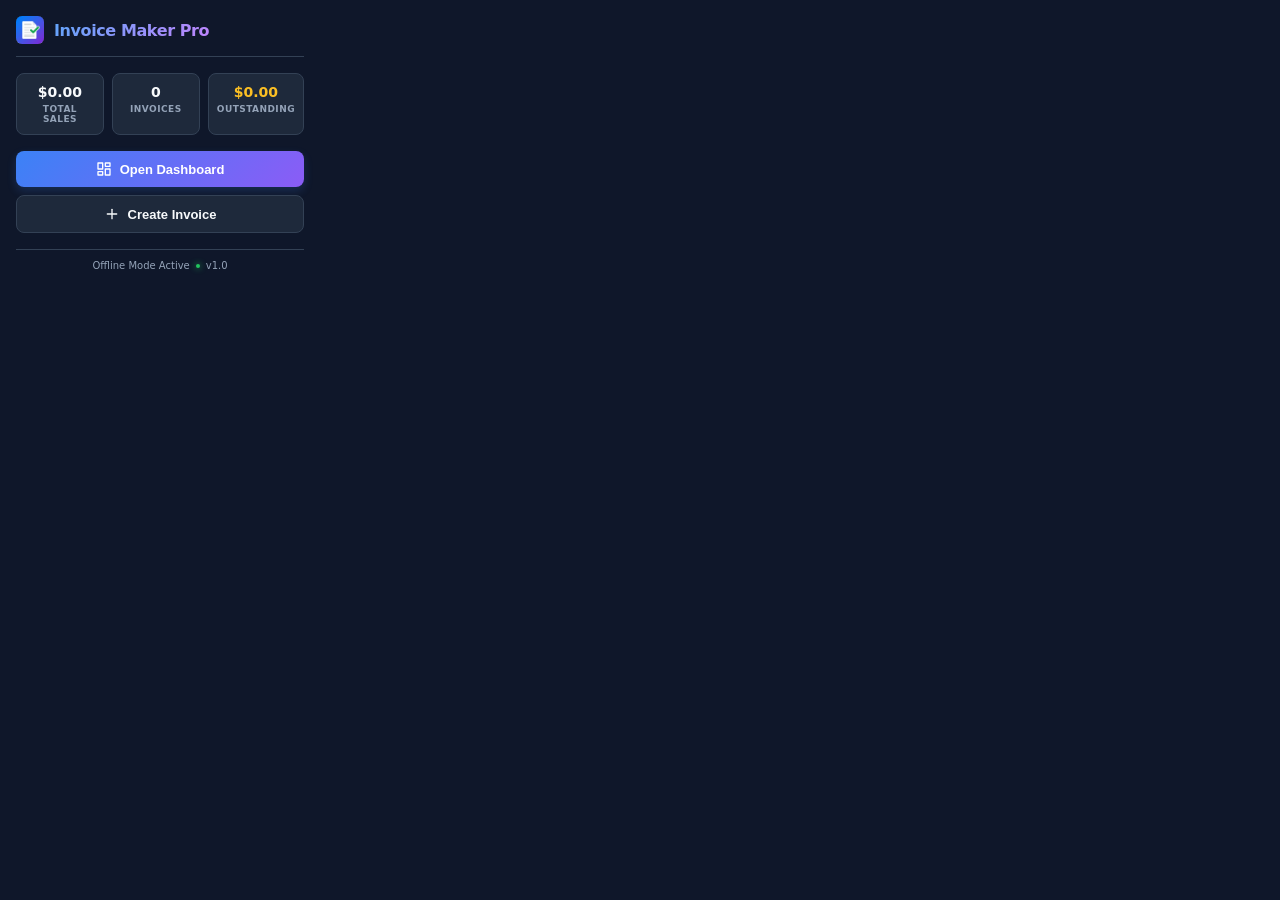
<file: popup.html>
<!DOCTYPE html>
<html lang="en">
<head>
  <meta charset="UTF-8">
  <meta name="viewport" content="width=device-width, initial-scale=1.0">
  <title>Invoice Maker Pro</title>
  <link rel="stylesheet" href="popup.css">
</head>
<body>
  <div class="popup-container">
    <header class="header">
      <img src="icon.png" alt="Logo" class="logo">
      <h1 class="title">Invoice Maker Pro</h1>
    </header>

    <div class="stats-grid">
      <div class="stat-card">
        <div class="stat-value" id="stat-total-sales">$0.00</div>
        <div class="stat-label">Total Sales</div>
      </div>
      <div class="stat-card">
        <div class="stat-value" id="stat-invoice-count">0</div>
        <div class="stat-label">Invoices</div>
      </div>
      <div class="stat-card warning">
        <div class="stat-value" id="stat-pending-amount">$0.00</div>
        <div class="stat-label">Outstanding</div>
      </div>
    </div>

    <div class="action-buttons">
      <button id="btn-open-dashboard" class="btn btn-primary">
        <svg xmlns="http://www.w3.org/2000/svg" width="16" height="16" viewBox="0 0 24 24" fill="none" stroke="currentColor" stroke-width="2" stroke-linecap="round" stroke-linejoin="round"><rect x="3" y="3" width="7" height="9"></rect><rect x="14" y="3" width="7" height="5"></rect><rect x="14" y="12" width="7" height="9"></rect><rect x="3" y="16" width="7" height="5"></rect></svg>
        Open Dashboard
      </button>
      <button id="btn-create-invoice" class="btn btn-secondary">
        <svg xmlns="http://www.w3.org/2000/svg" width="16" height="16" viewBox="0 0 24 24" fill="none" stroke="currentColor" stroke-width="2" stroke-linecap="round" stroke-linejoin="round"><line x1="12" y1="5" x2="12" y2="19"></line><line x1="5" y1="12" x2="19" y2="12"></line></svg>
        Create Invoice
      </button>
    </div>

    <footer class="footer">
      <span>Offline Mode Active</span>
      <span class="dot"></span>
      <span id="version-label">v1.0</span>
    </footer>
  </div>
  <script src="popup.js"></script>
</body>
</html>
</file>
<file: index.css>
:root {
  --bg-app: #0b0f19;
  --bg-sidebar: #111827;
  --bg-card: #1f2937;
  --bg-input: #374151;
  --text-main: #f9fafb;
  --text-muted: #9ca3af;
  --text-dark: #1f2937;
  
  --primary: #3b82f6;
  --primary-hover: #2563eb;
  --secondary: #4b5563;
  --secondary-hover: #374151;
  --success: #10b981;
  --success-hover: #059669;
  --warning: #f59e0b;
  --danger: #ef4444;
  --danger-hover: #dc2626;
  
  --border: #374151;
  --border-light: #e5e7eb;
  --radius-sm: 6px;
  --radius-md: 10px;
  --radius-lg: 16px;
  
  --shadow-sm: 0 1px 3px rgba(0,0,0,0.2);
  --shadow-md: 0 4px 6px -1px rgba(0,0,0,0.3), 0 2px 4px -1px rgba(0,0,0,0.2);
  --shadow-lg: 0 10px 15px -3px rgba(0,0,0,0.4), 0 4px 6px -2px rgba(0,0,0,0.3);
  
  --font-sans: system-ui, -apple-system, BlinkMacSystemFont, 'Segoe UI', Roboto, Helvetica, Arial, sans-serif;
  --transition: all 0.2s cubic-bezier(0.4, 0, 0.2, 1);
}

/* Premium custom scrollbar styling */
::-webkit-scrollbar {
  width: 6px;
  height: 6px;
}

::-webkit-scrollbar-track {
  background: var(--bg-app);
}

::-webkit-scrollbar-thumb {
  background: var(--border);
  border-radius: 3px;
}

::-webkit-scrollbar-thumb:hover {
  background: var(--text-muted);
}

/* Reset and Globals */
* {
  box-sizing: border-box;
  margin: 0;
  padding: 0;
}

body {
  font-family: var(--font-sans);
  background-color: var(--bg-app);
  color: var(--text-main);
  height: 100vh;
  overflow: hidden;
}

/* App Container Layout */
.app-container {
  display: flex;
  height: 100vh;
  width: 100vw;
}

/* Sidebar navigation */
.sidebar {
  width: 260px;
  min-width: 260px;
  background-color: var(--bg-sidebar);
  border-right: 1px solid var(--border);
  display: flex;
  flex-direction: column;
  flex-shrink: 0;
  z-index: 100;
  transition: width 0.3s cubic-bezier(0.4, 0, 0.2, 1),
              min-width 0.3s cubic-bezier(0.4, 0, 0.2, 1),
              transform 0.3s cubic-bezier(0.4, 0, 0.2, 1);
  overflow: hidden;
  position: relative;
}

/* Collapsed sidebar */
.sidebar.collapsed {
  width: 0;
  min-width: 0;
  border-right: none;
}

/* Sidebar overlay backdrop for mobile */
.sidebar-overlay {
  display: none;
  position: fixed;
  inset: 0;
  background: rgba(0,0,0,0.5);
  z-index: 99;
  opacity: 0;
  transition: opacity 0.3s ease;
}

.sidebar-overlay.active {
  display: block;
  opacity: 1;
}

/* All sidebar inner content hides smoothly when collapsed */
.sidebar.collapsed .sidebar-brand,
.sidebar.collapsed .sidebar-menu,
.sidebar.collapsed .sidebar-footer {
  opacity: 0;
  pointer-events: none;
}

.sidebar-brand,
.sidebar-menu,
.sidebar-footer {
  transition: opacity 0.2s ease;
  white-space: nowrap;
}

.sidebar-brand {
  padding: 24px 20px;
  display: flex;
  align-items: center;
  gap: 12px;
  border-bottom: 1px solid var(--border);
}

.sidebar-logo {
  width: 32px;
  height: 32px;
  border-radius: 8px;
}

.brand-name {
  font-size: 18px;
  font-weight: 800;
  background: linear-gradient(135deg, #60a5fa, #c084fc);
  -webkit-background-clip: text;
  -webkit-text-fill-color: transparent;
  letter-spacing: -0.025em;
}

.sidebar-menu {
  flex-grow: 1;
  padding: 20px 12px;
  display: flex;
  flex-direction: column;
  gap: 6px;
  overflow-y: auto;
}

.menu-item {
  display: flex;
  align-items: center;
  gap: 12px;
  padding: 12px 16px;
  border-radius: var(--radius-md);
  color: var(--text-muted);
  text-decoration: none;
  font-size: 14px;
  font-weight: 500;
  transition: var(--transition);
}

.menu-item svg {
  color: var(--text-muted);
  transition: var(--transition);
}

.menu-item:hover {
  background-color: rgba(255, 255, 255, 0.05);
  color: var(--text-main);
}

.menu-item:hover svg {
  color: var(--text-main);
}

.menu-item.active {
  background: linear-gradient(135deg, rgba(59, 130, 246, 0.15), rgba(139, 92, 246, 0.15));
  border: 1px solid rgba(59, 130, 246, 0.3);
  color: #60a5fa;
}

.menu-item.active svg {
  color: #60a5fa;
}

.sidebar-footer {
  padding: 16px;
  border-top: 1px solid var(--border);
}

.user-profile {
  display: flex;
  align-items: center;
  gap: 12px;
  padding: 8px;
  border-radius: var(--radius-md);
  background-color: rgba(255, 255, 255, 0.02);
}

.user-avatar {
  width: 36px;
  height: 36px;
  border-radius: 50%;
  background: linear-gradient(135deg, var(--primary), #a855f7);
  display: flex;
  align-items: center;
  justify-content: center;
  font-weight: 700;
  font-size: 14px;
  color: white;
}

.user-info {
  display: flex;
  flex-direction: column;
  overflow: hidden;
}

.user-company {
  font-size: 13px;
  font-weight: 600;
  color: var(--text-main);
  white-space: nowrap;
  text-overflow: ellipsis;
  overflow: hidden;
}

.user-currency {
  font-size: 11px;
  color: var(--text-muted);
}

/* Main Content Area */
.main-content {
  flex-grow: 1;
  display: flex;
  flex-direction: column;
  height: 100vh;
  overflow-y: auto;
  position: relative;
}

/* Top Bar */
.top-bar {
  display: flex;
  align-items: center;
  justify-content: space-between;
  padding: 14px 24px;
  background-color: rgba(11, 15, 25, 0.8);
  backdrop-filter: blur(12px);
  border-bottom: 1px solid var(--border);
  position: sticky;
  top: 0;
  z-index: 9;
  gap: 12px;
}

.top-bar-left {
  display: flex;
  align-items: center;
  gap: 14px;
}

.top-bar-left h2 {
  font-size: 20px;
  font-weight: 700;
  letter-spacing: -0.02em;
}

/* Sidebar Toggle Button (Hamburger) */
.sidebar-toggle-btn {
  display: flex;
  align-items: center;
  justify-content: center;
  width: 36px;
  height: 36px;
  border-radius: var(--radius-md);
  background: rgba(255, 255, 255, 0.05);
  border: 1px solid var(--border);
  color: var(--text-muted);
  cursor: pointer;
  transition: var(--transition);
  flex-shrink: 0;
}

.sidebar-toggle-btn:hover {
  background: rgba(59, 130, 246, 0.15);
  border-color: rgba(59, 130, 246, 0.4);
  color: #60a5fa;
}

/* Content Sections */
.content-section {
  display: none;
  padding: 32px;
  flex-grow: 1;
  animation: fadeIn 0.3s ease-in-out;
  overflow-y: auto;
}

.content-section.active {
  display: block;
}

@keyframes fadeIn {
  from { opacity: 0; transform: translateY(4px); }
  to { opacity: 1; transform: translateY(0); }
}

/* Dashboard Elements */
.kpi-grid {
  display: grid;
  grid-template-columns: repeat(auto-fit, minmax(220px, 1fr));
  gap: 20px;
  margin-bottom: 28px;
}

.kpi-card {
  background-color: var(--bg-card);
  border: 1px solid var(--border);
  border-radius: var(--radius-lg);
  padding: 20px;
  display: flex;
  align-items: center;
  gap: 16px;
  box-shadow: var(--shadow-md);
  transition: var(--transition);
}

.kpi-card:hover {
  transform: translateY(-2px);
  box-shadow: var(--shadow-lg);
  border-color: rgba(59, 130, 246, 0.4);
}

.kpi-icon-wrapper {
  width: 48px;
  height: 48px;
  border-radius: var(--radius-md);
  display: flex;
  align-items: center;
  justify-content: center;
  font-size: 20px;
}

.kpi-content {
  display: flex;
  flex-direction: column;
}

.kpi-title {
  font-size: 12px;
  color: var(--text-muted);
  text-transform: uppercase;
  font-weight: 600;
  letter-spacing: 0.05em;
}

.kpi-value {
  font-size: 20px;
  font-weight: 700;
  margin-top: 4px;
}

.dashboard-grid {
  display: grid;
  grid-template-columns: repeat(auto-fit, minmax(450px, 1fr));
  gap: 24px;
}

.card {
  background-color: var(--bg-card);
  border: 1px solid var(--border);
  border-radius: var(--radius-lg);
  box-shadow: var(--shadow-md);
  overflow: hidden;
  margin-bottom: 24px;
}

.card-header {
  padding: 20px;
  border-bottom: 1px solid var(--border);
}

.card-title {
  font-size: 16px;
  font-weight: 700;
}

.card-subtitle {
  font-size: 12px;
  color: var(--text-muted);
  margin-top: 2px;
}

.card-body {
  padding: 20px;
}

/* Analytics Chart */
.chart-container {
  height: 240px;
  display: flex;
  align-items: center;
  justify-content: center;
  position: relative;
  padding: 10px 0;
}

.analytics-chart {
  width: 100%;
  height: 100%;
}

.chart-grid-line {
  stroke: var(--border);
  stroke-width: 1;
}

.chart-line {
  fill: none;
  stroke: url(#chart-gradient);
  stroke-width: 3.5;
  stroke-linecap: round;
}

.chart-area {
  fill: url(#chart-bg-gradient);
  opacity: 0.15;
}

.chart-point {
  fill: var(--primary);
  stroke: var(--bg-card);
  stroke-width: 2.5;
  cursor: pointer;
  transition: r 0.2s ease;
}

.chart-point:hover {
  r: 6;
}

.chart-axis-text {
  fill: var(--text-muted);
  font-size: 9px;
  font-weight: 500;
}

/* Data Table UI */
.table-responsive {
  width: 100%;
  overflow-x: auto;
}

.data-table {
  width: 100%;
  border-collapse: collapse;
  text-align: left;
}

.data-table th {
  padding: 12px 16px;
  font-size: 11px;
  text-transform: uppercase;
  color: var(--text-muted);
  border-bottom: 1px solid var(--border);
  font-weight: 600;
  letter-spacing: 0.05em;
}

.data-table td {
  padding: 14px 16px;
  font-size: 13px;
  border-bottom: 1px solid var(--border);
  color: var(--text-main);
  vertical-align: middle;
}

.data-table tbody tr:hover {
  background-color: rgba(255, 255, 255, 0.02);
}

.status-badge {
  display: inline-flex;
  align-items: center;
  padding: 4px 8px;
  border-radius: 50px;
  font-size: 11px;
  font-weight: 600;
  text-transform: uppercase;
}

.status-badge.paid {
  background-color: rgba(16, 185, 129, 0.15);
  color: #34d399;
}

.status-badge.pending {
  background-color: rgba(245, 158, 11, 0.15);
  color: #fbbf24;
}

/* Reprint counter badge inside button */
.reprint-badge {
  display: inline-flex;
  align-items: center;
  background: rgba(255,255,255,0.2);
  border-radius: 20px;
  padding: 1px 6px;
  font-size: 10px;
  font-weight: 700;
  font-family: monospace;
  letter-spacing: 0.05em;
  margin-left: 4px;
}

/* Paid rows: subtle green-tinted background */
tr.row-paid {
  background-color: rgba(16, 185, 129, 0.04);
}

tr.row-paid td {
  opacity: 0.85;
}

/* Action cell: wrap buttons on small screens */
.d-flex.flex-wrap {
  flex-wrap: wrap;
  gap: 4px;
}


/* Forms & Editor Layout */
.editor-layout {
  display: grid;
  grid-template-columns: 500px 1fr;
  gap: 32px;
  height: calc(100vh - 140px);
  position: relative;
}

.form-pane {
  background-color: var(--bg-card);
  border: 1px solid var(--border);
  border-radius: var(--radius-lg);
  padding: 24px;
  overflow-y: auto;
  display: flex;
  flex-direction: column;
  gap: 24px;
  box-shadow: var(--shadow-lg);
}

.pane-section {
  display: flex;
  flex-direction: column;
  gap: 14px;
  padding-bottom: 20px;
  border-bottom: 1px solid var(--border);
}

.pane-section-header {
  display: flex;
  align-items: center;
  justify-content: space-between;
}

.pane-section-header h3 {
  font-size: 15px;
  font-weight: 700;
  color: var(--text-main);
  border-left: 3px solid var(--primary);
  padding-left: 8px;
}

.form-group {
  display: flex;
  flex-direction: column;
  gap: 6px;
}

.form-group label {
  font-size: 12px;
  font-weight: 600;
  color: var(--text-muted);
}

.form-control, .addon-select {
  background-color: var(--bg-input);
  border: 1px solid var(--border);
  border-radius: var(--radius-sm);
  color: var(--text-main);
  padding: 10px 12px;
  font-size: 13px;
  font-family: inherit;
  outline: none;
  transition: var(--transition);
  width: 100%;
  min-width: 0;
}

.form-control:focus, .addon-select:focus {
  border-color: var(--primary);
  box-shadow: 0 0 0 2px rgba(59, 130, 246, 0.2);
}

.form-control-sm {
  background-color: var(--bg-input);
  border: 1px solid var(--border);
  border-radius: var(--radius-sm);
  color: var(--text-main);
  padding: 6px 10px;
  font-size: 12px;
  outline: none;
}

.form-row-two {
  display: grid;
  grid-template-columns: repeat(2, 1fr);
  gap: 14px;
}

.form-row-three {
  display: grid;
  grid-template-columns: repeat(3, 1fr);
  gap: 10px;
}

/* Color Accent Picker */
.color-palette-picker {
  display: flex;
  align-items: center;
  gap: 8px;
}

.palette-option {
  width: 24px;
  height: 24px;
  border-radius: 50%;
  cursor: pointer;
  border: 2px solid transparent;
  transition: var(--transition);
}

.palette-option.active {
  border-color: white;
  transform: scale(1.1);
}

.custom-color-input {
  border: none;
  background: none;
  width: 24px;
  height: 24px;
  cursor: pointer;
  border-radius: 50%;
}

/* Logo uploading elements */
.logo-upload-zone {
  display: flex;
  align-items: center;
  gap: 16px;
  background-color: rgba(255, 255, 255, 0.01);
  padding: 12px;
  border-radius: var(--radius-md);
  border: 1px dashed var(--border);
}

.logo-preview-box {
  width: 64px;
  height: 64px;
  border-radius: var(--radius-sm);
  background-color: var(--bg-input);
  display: flex;
  align-items: center;
  justify-content: center;
  overflow: hidden;
  border: 1px solid var(--border);
  position: relative;
}

.logo-preview-box img {
  width: 100%;
  height: 100%;
  object-fit: contain;
}

.logo-upload-controls {
  display: flex;
  flex-direction: column;
  gap: 4px;
}

.upload-hint {
  font-size: 10px;
  color: var(--text-muted);
}

/* Line items editor rows */
.line-items-editor-container {
  display: flex;
  flex-direction: column;
  gap: 10px;
}

.item-editor-row {
  display: grid;
  grid-template-columns: 1fr 60px 80px 65px 36px;
  gap: 8px;
  align-items: end;
  background-color: rgba(255,255,255,0.01);
  padding: 8px;
  border-radius: var(--radius-sm);
  border: 1px solid var(--border);
}

.item-editor-col-header {
  font-size: 10px;
  font-weight: 600;
  color: var(--text-muted);
  text-transform: uppercase;
  margin-bottom: 4px;
}

.input-addon-group {
  display: flex;
}

.input-addon-group input {
  flex-grow: 1;
  border-top-right-radius: 0 !important;
  border-bottom-right-radius: 0 !important;
  border-right: none;
}

.input-addon-group .addon-select {
  border-top-left-radius: 0;
  border-bottom-left-radius: 0;
  padding: 8px;
}

/* Dual Signature Grid (Customer + Seller side by side) */
.dual-signature-grid {
  display: grid;
  grid-template-columns: 1fr 1fr;
  gap: 16px;
}

/* Individual signature box */
.sig-box {
  background: rgba(255,255,255,0.02);
  border: 1px solid var(--border);
  border-radius: var(--radius-md);
  padding: 12px;
}

.sig-box-header {
  display: flex;
  align-items: flex-start;
  justify-content: space-between;
  margin-bottom: 10px;
}

.sig-box-title {
  font-size: 13px;
  font-weight: 700;
  color: var(--text-main);
  margin-bottom: 2px;
}

.sig-box-hint {
  font-size: 10px;
  color: var(--text-muted);
}

/* Signature Canvas */
.signature-canvas-container {
  border: 2px dashed var(--border);
  background-color: white;
  border-radius: var(--radius-md);
  overflow: hidden;
  position: relative;
  height: 130px;
  transition: border-color 0.2s;
}

.signature-canvas-container:hover {
  border-color: var(--primary);
}

.signature-canvas {
  width: 100%;
  height: 100%;
  cursor: crosshair;
  background-color: white;
  touch-action: none;
  display: block;
}

.signature-instructions {
  position: absolute;
  bottom: 6px;
  right: 8px;
  font-size: 9px;
  color: rgba(0, 0, 0, 0.4);
  pointer-events: none;
  background-color: rgba(255,255,255,0.9);
  padding: 2px 6px;
  border-radius: 4px;
}

/* Responsive: stack signatures on small screens */
@media (max-width: 640px) {
  .dual-signature-grid {
    grid-template-columns: 1fr;
  }
}

/* Buttons Styling */
.btn {
  display: inline-flex;
  align-items: center;
  justify-content: center;
  gap: 8px;
  padding: 10px 20px;
  border-radius: var(--radius-sm);
  font-size: 13px;
  font-weight: 600;
  cursor: pointer;
  border: none;
  transition: var(--transition);
  outline: none;
  text-decoration: none;
}

.btn-sm {
  padding: 6px 12px;
  font-size: 12px;
  border-radius: 4px;
}

.btn-primary {
  background-color: var(--primary);
  color: white;
}

.btn-primary:hover {
  background-color: var(--primary-hover);
}

.btn-secondary {
  background-color: var(--secondary);
  color: var(--text-main);
}

.btn-secondary:hover {
  background-color: var(--secondary-hover);
}

.btn-success {
  background-color: var(--success);
  color: white;
}

.btn-success:hover {
  background-color: var(--success-hover);
}

.btn-danger {
  background-color: var(--danger);
  color: white;
}

.btn-danger:hover {
  background-color: var(--danger-hover);
}

.btn-text {
  background: none;
  border: none;
  font-weight: 600;
  cursor: pointer;
  outline: none;
}

.btn-icon-only {
  padding: 8px;
  background-color: transparent;
  color: var(--text-muted);
  border-radius: 4px;
}

.btn-icon-only:hover {
  background-color: rgba(255,255,255,0.05);
  color: var(--danger);
}

.pane-actions-container {
  display: flex;
  gap: 12px;
  padding-top: 10px;
}

/* Preview Pane Area */
.preview-pane {
  display: flex;
  flex-direction: column;
  gap: 20px;
  height: 100%;
}

.preview-toolbar {
  display: flex;
  align-items: center;
  justify-content: space-between;
  background-color: var(--bg-card);
  border: 1px solid var(--border);
  padding: 12px 20px;
  border-radius: var(--radius-md);
  flex-wrap: wrap;
  gap: 12px;
}

.preview-mode-tag {
  font-size: 11px;
  text-transform: uppercase;
  letter-spacing: 0.05em;
  font-weight: 700;
  color: var(--success);
  display: flex;
  align-items: center;
  gap: 6px;
}

.preview-mode-tag::before {
  content: '';
  display: inline-block;
  width: 6px;
  height: 6px;
  border-radius: 50%;
  background-color: var(--success);
  box-shadow: 0 0 8px var(--success);
}

.preview-actions {
  display: flex;
  gap: 10px;
}

/* Page Preview Sheet */
.a4-sheet-container {
  flex-grow: 1;
  background-color: #1e293b;
  border-radius: var(--radius-lg);
  padding: 20px 10px;
  overflow-y: auto;
  overflow-x: hidden;
  display: flex;
  justify-content: center;
  align-items: flex-start;
  box-shadow: inset 0 2px 8px rgba(0,0,0,0.5);
}

/* Templates base */
.template-renderer {
  width: 210mm; /* A4 width */
  min-height: 297mm; /* A4 height */
  background-color: white;
  color: #111827;
  padding: 20mm;
  box-shadow: 0 20px 25px -5px rgba(0,0,0,0.5), 0 10px 10px -5px rgba(0,0,0,0.4);
  font-size: 13px;
  line-height: 1.5;
  box-sizing: border-box;
  display: flex;
  flex-direction: column;
  position: relative;
  font-family: inherit;
}

/* RETAIL TEMPLATE (Detailed table) */
.template-renderer.retail {
  border-top: 8px solid var(--theme-color, #3b82f6);
}

/* CORPORATE TEMPLATE */
.template-renderer.corporate {
  border-left: 20px solid var(--theme-color, #3b82f6);
}

/* Dynamic styling elements in templates */
.tpl-header {
  display: flex;
  justify-content: space-between;
  margin-bottom: 30px;
}

.tpl-header-left {
  display: flex;
  flex-direction: column;
  gap: 6px;
}

.tpl-logo {
  max-width: 80px;
  max-height: 80px;
  object-fit: contain;
  margin-bottom: 8px;
}

.tpl-company-name {
  font-size: 18px;
  font-weight: 800;
  color: #1f2937;
}

.tpl-company-details {
  font-size: 11px;
  color: #4b5563;
  line-height: 1.4;
}

.tpl-header-right {
  text-align: right;
  display: flex;
  flex-direction: column;
  align-items: flex-end;
}

.tpl-inv-title {
  font-size: 26px;
  font-weight: 900;
  text-transform: uppercase;
  letter-spacing: -0.02em;
  color: var(--theme-color, #3b82f6);
  margin-bottom: 12px;
}

.tpl-meta-list {
  display: grid;
  grid-template-columns: auto auto;
  gap: 4px 16px;
  font-size: 12px;
}

.tpl-meta-label {
  color: #6b7280;
  font-weight: 500;
}

.tpl-meta-val {
  color: #1f2937;
  font-weight: 600;
  text-align: right;
}

.tpl-billing-row {
  display: grid;
  grid-template-columns: 1fr 1fr;
  gap: 40px;
  margin-bottom: 30px;
  padding-bottom: 20px;
  border-bottom: 1px solid var(--border-light);
}

.tpl-bill-to {
  display: flex;
  flex-direction: column;
}

.tpl-section-title {
  font-size: 11px;
  font-weight: 700;
  text-transform: uppercase;
  color: #6b7280;
  margin-bottom: 8px;
  letter-spacing: 0.05em;
}

.tpl-client-name {
  font-size: 14px;
  font-weight: 700;
  color: #111827;
  margin-bottom: 4px;
}

.tpl-client-details {
  font-size: 11px;
  color: #4b5563;
  line-height: 1.4;
}

/* Items Render Table */
.tpl-items-table {
  width: 100%;
  border-collapse: collapse;
  margin-bottom: 30px;
}

.tpl-items-table th {
  padding: 10px 12px;
  font-size: 11px;
  font-weight: 700;
  text-transform: uppercase;
  color: white;
  background-color: var(--theme-color, #3b82f6);
  text-align: left;
}

.tpl-items-table.minimalist-table th {
  background-color: transparent !important;
  color: #374151 !important;
  border-bottom: 2px solid #111827 !important;
  padding-left: 0;
}

.tpl-items-table td {
  padding: 12px;
  font-size: 12px;
  border-bottom: 1px solid var(--border-light);
  color: #374151;
}

.tpl-items-table.minimalist-table td {
  padding-left: 0;
  padding-right: 0;
}

.tpl-items-table.retail-table {
  border: 1px solid #d1d5db;
}

.tpl-items-table.retail-table td, .tpl-items-table.retail-table th {
  border: 1px solid #d1d5db;
}

.text-right {
  text-align: right !important;
}

.text-center {
  text-align: center !important;
}

/* Totals Summary Row */
.tpl-summary-section {
  display: flex;
  justify-content: justify-between;
  margin-top: auto; /* Push to bottom of content */
  padding-top: 20px;
  justify-content: space-between;
}

.tpl-payment-info {
  flex-grow: 1;
  max-width: 55%;
  display: flex;
  flex-direction: column;
  gap: 12px;
}

.tpl-qr-and-bank {
  display: flex;
  gap: 16px;
  align-items: center;
}

.tpl-qr-canvas {
  width: 80px;
  height: 80px;
  border: 1px solid #e5e7eb;
  padding: 2px;
  border-radius: 4px;
}

.tpl-bank-box {
  font-size: 11px;
  color: #4b5563;
  line-height: 1.4;
}

.tpl-bank-title {
  font-weight: 700;
  color: #374151;
  margin-bottom: 2px;
}

.tpl-terms-box {
  font-size: 10px;
  color: #9ca3af;
  line-height: 1.3;
}

.tpl-totals-block {
  width: 260px;
  display: flex;
  flex-direction: column;
  gap: 6px;
  font-size: 12px;
}

.tpl-totals-row {
  display: flex;
  justify-content: space-between;
  color: #4b5563;
}

.tpl-totals-row.grand-total {
  font-size: 15px;
  font-weight: 800;
  color: #111827;
  border-top: 1.5px solid #111827;
  padding-top: 6px;
  margin-top: 4px;
}

.tpl-totals-row.balance-due {
  font-size: 13px;
  font-weight: 800;
  color: #b45309;
  background-color: #fef3c7;
  padding: 4px 8px;
  border-radius: 4px;
  margin-top: 4px;
}

/* Dual signature row in invoice template (Customer Left | Seller Right) */
.tpl-dual-sig-row {
  display: flex;
  justify-content: space-between;
  align-items: flex-end;
  margin-top: 24px;
  gap: 12px;
}

.tpl-sig-col {
  display: flex;
  flex-direction: column;
}

/* Keep backward compat */
.tpl-signature-wrapper {
  display: flex;
  flex-direction: column;
  align-items: flex-end;
  text-align: right;
  margin-top: 24px;
}

.tpl-signature-img {
  max-width: 140px;
  max-height: 50px;
  object-fit: contain;
  margin-bottom: 4px;
  border-bottom: 1px solid #d1d5db;
}

.tpl-signature-lbl {
  font-size: 10px;
  color: #6b7280;
  font-weight: 600;
}

/* Utility Helpers */
.d-none { display: none !important; }
.mt-2 { margin-top: 8px; }
.mt-3 { margin-top: 12px; }
.mt-4 { margin-top: 16px; }
.py-4 { padding-top: 16px; padding-bottom: 16px; }
.text-center { text-align: center; }
.text-muted { color: var(--text-muted); }
.text-success { color: var(--success); }
.text-warning { color: var(--warning); }
.text-danger { color: var(--danger); }
.text-xs { font-size: 11px; }
.cursor-pointer { cursor: pointer; }
.flex-between { display: flex; justify-content: space-between; align-items: center; }
.flex-wrap { flex-wrap: wrap; }
.gap-3 { gap: 12px; }
.w-48 { width: 192px; }
.justify-between { justify-content: space-between; }
.flex-grow { flex-grow: 1; }
.justify-center { justify-content: center; }

/* Settings structures */
.settings-grid {
  display: grid;
  grid-template-columns: repeat(auto-fit, minmax(400px, 1fr));
  gap: 24px;
}

.danger-zone-box {
  border: 1px solid rgba(239, 68, 68, 0.3);
  background-color: rgba(239, 68, 68, 0.05);
  padding: 16px;
  border-radius: var(--radius-md);
}

/* ==========================================
   PRINT STYLES (@media print)
   ========================================== */
@media print {
  body {
    background: white !important;
    color: black !important;
    height: auto !important;
    overflow: visible !important;
  }
  
  /* Hide all app wrapper Chrome controls */
  .sidebar,
  .top-bar,
  .form-pane,
  .preview-toolbar,
  .content-section:not(#tab-editor) {
    display: none !important;
  }
  
  /* Re-configure sections so they expand without layout wrappers */
  .main-content {
    display: block !important;
    height: auto !important;
    overflow: visible !important;
    position: static !important;
  }
  
  .content-section#tab-editor {
    display: block !important;
    padding: 0 !important;
    margin: 0 !important;
  }
  
  .editor-layout {
    display: block !important;
    height: auto !important;
    grid-template-columns: none !important;
  }
  
  .preview-pane {
    display: block !important;
    height: auto !important;
  }
  
  .a4-sheet-container {
    background: transparent !important;
    padding: 0 !important;
    margin: 0 !important;
    overflow: visible !important;
    box-shadow: none !important;
    display: block !important;
  }
  
  .template-renderer {
    box-shadow: none !important;
    margin: 0 !important;
    padding: 0 !important;
    width: 100% !important;
    min-height: 0 !important;
    border: none !important;
    zoom: 1 !important;
    transform: none !important;
  }
  
  /* Retain brand colors in printing if browser permits */
  .tpl-inv-title,
  .tpl-items-table th {
    -webkit-print-color-adjust: exact;
    print-color-adjust: exact;
  }
}

/* ==========================================
   ADVANCED EXTENSIONS STYLES
   ========================================== */

/* Fullscreen Lock Screen Overlay */
.lock-screen-overlay {
  position: fixed;
  top: 0;
  left: 0;
  width: 100vw;
  height: 100vh;
  background-color: rgba(11, 15, 25, 0.85);
  backdrop-filter: blur(16px);
  display: flex;
  align-items: center;
  justify-content: center;
  z-index: 99999;
  animation: fadeIn 0.3s ease;
}

.lock-card {
  background-color: #1e293b;
  border: 1px solid #334155;
  border-radius: var(--radius-lg);
  padding: 32px;
  width: 320px;
  text-align: center;
  box-shadow: 0 25px 50px -12px rgba(0, 0, 0, 0.5);
  display: flex;
  flex-direction: column;
  align-items: center;
}

.lock-icon {
  width: 60px;
  height: 60px;
  border-radius: 50%;
  background: linear-gradient(135deg, var(--primary), #8b5cf6);
  color: white;
  display: flex;
  align-items: center;
  justify-content: center;
  margin-bottom: 20px;
  box-shadow: 0 0 20px rgba(59, 130, 246, 0.4);
}

.lock-title {
  font-size: 20px;
  font-weight: 700;
  color: var(--text-main);
  margin-bottom: 6px;
}

.lock-subtitle {
  font-size: 12px;
  color: var(--text-muted);
  margin-bottom: 24px;
}

/* PIN Indicators */
.pin-indicator-row {
  display: flex;
  gap: 16px;
  margin-bottom: 28px;
}

.pin-dot {
  width: 12px;
  height: 12px;
  border-radius: 50%;
  border: 2px solid var(--border);
  transition: all 0.15s ease;
}

.pin-dot.filled {
  background-color: var(--primary);
  border-color: var(--primary);
  box-shadow: 0 0 10px var(--primary);
  transform: scale(1.15);
}

/* Keypad Grid */
.keypad-grid {
  display: grid;
  grid-template-columns: repeat(3, 1fr);
  gap: 12px;
  width: 100%;
}

.keypad-btn {
  background-color: #334155;
  border: 1px solid var(--border);
  color: var(--text-main);
  border-radius: 50%;
  width: 56px;
  height: 56px;
  font-size: 20px;
  font-weight: 600;
  display: flex;
  align-items: center;
  justify-content: center;
  cursor: pointer;
  justify-self: center;
  transition: var(--transition);
  outline: none;
}

.keypad-btn:hover {
  background-color: var(--border);
  transform: scale(1.05);
}

.keypad-btn:active {
  transform: scale(0.95);
  background-color: var(--primary);
  color: white;
}

/* Shake animation for errors */
.lock-card.shake {
  animation: shake 0.4s ease;
}

@keyframes shake {
  0%, 100% { transform: translateX(0); }
  20%, 60% { transform: translateX(-8px); }
  40%, 80% { transform: translateX(8px); }
}

/* Stock status badges */
.stock-badge {
  display: inline-flex;
  align-items: center;
  padding: 4px 8px;
  border-radius: 50px;
  font-size: 11px;
  font-weight: 600;
}

.stock-badge.in-stock {
  background-color: rgba(16, 185, 129, 0.15);
  color: #34d399;
}

.stock-badge.low-stock {
  background-color: rgba(245, 158, 11, 0.15);
  color: #fbbf24;
}

.stock-badge.out-of-stock {
  background-color: rgba(239, 68, 68, 0.15);
  color: #f87171;
}

/* FAQ accordion style */
.faq-container {
  display: flex;
  flex-direction: column;
  gap: 8px;
}

.faq-item {
  background-color: var(--bg-input);
  border: 1px solid var(--border);
  border-radius: var(--radius-sm);
  padding: 10px 14px;
  transition: var(--transition);
}

.faq-question {
  font-size: 13px;
  font-weight: 600;
  cursor: pointer;
  color: var(--text-main);
  outline: none;
  list-style: none;
}

.faq-question::-webkit-details-marker {
  display: none;
}

.faq-answer {
  font-size: 12px;
  color: var(--text-muted);
  margin-top: 8px;
  line-height: 1.4;
}

.faq-item[open] {
  border-color: var(--primary);
}

/* Fonts Typography */
.template-renderer.font-sans {
  font-family: var(--font-sans) !important;
}
.template-renderer.font-serif {
  font-family: Georgia, 'Times New Roman', Times, serif !important;
}
.template-renderer.font-mono {
  font-family: Consolas, 'Courier New', Courier, monospace !important;
}
.template-renderer.font-playfair {
  font-family: Georgia, 'Times New Roman', serif !important;
  font-style: italic;
}

/* Font Size Helpers */
.template-renderer.fs-sm {
  font-size: 11px !important;
}
.template-renderer.fs-md {
  font-size: 13px !important;
}
.template-renderer.fs-lg {
  font-size: 14px !important;
}
.template-renderer.fs-xl {
  font-size: 16px !important;
}

/* Autocomplete suggestion styles in item name search */
.autocomplete-suggestions-box {
  position: absolute;
  background-color: var(--bg-input);
  border: 1px solid var(--border);
  border-radius: var(--radius-sm);
  max-height: 150px;
  overflow-y: auto;
  z-index: 100;
  width: 100%;
  box-shadow: var(--shadow-lg);
  margin-top: 4px;
}

.suggestion-row {
  padding: 8px 12px;
  font-size: 12px;
  cursor: pointer;
  color: var(--text-main);
  display: flex;
  justify-content: space-between;
}

.suggestion-row:hover {
  background-color: var(--primary);
  color: white;
}

.suggestion-sku {
  color: var(--text-muted);
  font-size: 10px;
}

.suggestion-row:hover .suggestion-sku {
  color: rgba(255,255,255,0.7);
}

/* =====================================================
   MOBILE TAB SWITCHER (Edit / Preview) — hidden on desktop
   ===================================================== */
.mobile-tab-switcher {
  display: none; /* shown only via media query */
  gap: 0;
  margin-bottom: 14px;
  background: var(--bg-card);
  border: 1px solid var(--border);
  border-radius: var(--radius-md);
  overflow: hidden;
  flex-shrink: 0;
}

.mobile-tab-btn {
  flex: 1;
  display: flex;
  align-items: center;
  justify-content: center;
  gap: 6px;
  padding: 10px 12px;
  background: transparent;
  border: none;
  color: var(--text-muted);
  font-size: 13px;
  font-weight: 600;
  cursor: pointer;
  transition: var(--transition);
}

.mobile-tab-btn.active {
  background: var(--primary);
  color: #fff;
}

.mobile-tab-btn:not(.active):hover {
  background: rgba(255,255,255,0.05);
  color: var(--text-main);
}

/* =====================================================
   TABLET & MOBILE — SIDEBAR AS FIXED OVERLAY DRAWER
   ===================================================== */
@media (max-width: 1024px) {

  /* Body: allow scroll on mobile (keyboard-safe) */
  body {
    height: auto;
    overflow: auto;
  }

  /* App container: stay row, sidebar is now an overlay */
  .app-container {
    flex-direction: row;
    height: 100%;
    min-height: 100vh;
  }

  /* Sidebar: fixed left drawer, slides in/out */
  .sidebar {
    position: fixed !important;
    left: 0;
    top: 0;
    height: 100vh !important;
    width: 260px !important;
    min-width: 260px !important;
    transform: translateX(-270px);
    transition: transform 0.3s cubic-bezier(0.4, 0, 0.2, 1) !important;
    z-index: 200 !important;
    border-right: 1px solid var(--border) !important;
    overflow-y: auto;
  }

  /* Sidebar open: slide in from left */
  .sidebar.sidebar-open {
    transform: translateX(0) !important;
  }

  /* Override collapsed behavior on mobile — use transform instead */
  .sidebar.collapsed {
    width: 260px !important;
    min-width: 260px !important;
    border-right: 1px solid var(--border) !important;
    transform: translateX(-270px) !important;
  }

  /* Keep sidebar inner content fully visible (not faded) */
  .sidebar.collapsed .sidebar-brand,
  .sidebar.collapsed .sidebar-menu,
  .sidebar.collapsed .sidebar-footer {
    opacity: 1 !important;
    pointer-events: auto !important;
  }

  /* Sidebar menu: vertical (restored from old horizontal override) */
  .sidebar-menu {
    flex-direction: column !important;
    overflow-x: hidden !important;
    overflow-y: auto;
    padding: 20px 12px;
    gap: 6px;
  }

  /* Restore sidebar footer visibility */
  .sidebar-footer {
    display: flex !important;
  }

  /* Menu items: normal vertical layout */
  .menu-item {
    padding: 12px 16px;
    white-space: normal;
  }

  /* Main content: full width (sidebar doesn't push it) */
  .main-content {
    width: 100%;
    height: 100vh;
    overflow-y: auto;
  }

  /* Top bar */
  .top-bar {
    padding: 12px 16px;
  }

  /* Content sections */
  .content-section {
    padding: 16px;
  }

  /* Editor: stacked layout */
  .editor-layout {
    grid-template-columns: 1fr;
    height: auto;
    gap: 16px;
    padding-bottom: 20px;
  }

  .form-pane {
    height: auto;
    max-height: none;
    padding: 16px;
    overflow-y: visible;
  }

  .preview-pane {
    height: auto;
    min-height: 400px;
  }

  .a4-sheet-container {
    padding: 10px;
    min-height: 350px;
    overflow-x: auto;
    -webkit-overflow-scrolling: touch;
  }

  /* Mobile tab switcher: show */
  .mobile-tab-switcher {
    display: flex;
  }

  /* Settings & dashboard */
  .settings-grid {
    grid-template-columns: 1fr;
  }
  .dashboard-grid {
    grid-template-columns: 1fr;
  }

  /* KPI: 2 columns on tablet */
  .kpi-grid {
    grid-template-columns: repeat(2, 1fr);
  }
}

/* =====================================================
   MOBILE PHONES — ≤ 768px
   ===================================================== */
@media (max-width: 768px) {

  /* Form 2-col rows → single column */
  .form-row-two {
    grid-template-columns: 1fr;
    gap: 10px;
  }

  /* Slider rows: stack vertically */
  .form-row-two:has(input[type="range"]) {
    grid-template-columns: 1fr;
  }

  /* Top bar: tighter */
  .top-bar {
    padding: 10px 12px;
    gap: 8px;
  }

  .top-bar-left h2 {
    font-size: 17px;
  }

  /* Section padding */
  .content-section {
    padding: 12px;
  }

  .pane-section {
    padding: 12px;
  }

  /* Form pane */
  .form-pane {
    padding: 12px;
    gap: 16px;
  }

  /* A4 preview: full width scrollable */
  .a4-sheet-container {
    padding: 6px;
    overflow-x: auto;
  }

  /* Preview toolbar wraps */
  .preview-toolbar {
    flex-wrap: wrap;
    gap: 8px;
    padding: 10px 12px;
  }

  .preview-actions {
    gap: 6px;
  }

  .preview-actions .btn-sm {
    padding: 7px 10px;
    font-size: 11px;
  }

  /* Palette options wrap */
  .palette-options {
    flex-wrap: wrap;
  }

  /* Signature boxes stack */
  .dual-signature-grid {
    grid-template-columns: 1fr;
  }

  /* Invoice items table: tighter */
  .item-editor-row {
    grid-template-columns: 1fr 50px 75px 55px 32px;
    gap: 5px;
    padding: 6px;
  }

  /* Pane actions: full width */
  .pane-actions-container {
    flex-wrap: wrap;
    gap: 8px;
  }

  .pane-actions-container .btn {
    flex: 1;
    min-width: 120px;
  }
}

/* =====================================================
   SMALL PHONES — ≤ 480px
   ===================================================== */
@media (max-width: 480px) {

  /* KPI: single column */
  .kpi-grid {
    grid-template-columns: 1fr;
    gap: 10px;
  }

  /* Top bar title */
  .top-bar-left h2 {
    font-size: 15px;
  }

  /* Hide Quick Invoice button label, show only + icon */
  .btn-label {
    display: none;
  }

  /* Sidebar toggle button: slightly smaller */
  .sidebar-toggle-btn {
    width: 32px;
    height: 32px;
  }

  /* Item editor: compact */
  .item-editor-row {
    grid-template-columns: 1fr 44px 68px 48px 28px;
    gap: 4px;
    padding: 4px;
  }

  .item-editor-row .form-control {
    padding: 6px 8px;
    font-size: 12px;
  }

  /* Preview actions: icon only (hide text on small screens) */
  .preview-actions .btn-sm {
    font-size: 11px;
    padding: 6px 8px;
  }

  /* Section padding: minimal */
  .content-section {
    padding: 8px;
  }

  .a4-sheet-container {
    padding: 4px;
  }
}
</file>
<file: popup.css>
:root {
  --bg-primary: #0f172a;
  --bg-secondary: #1e293b;
  --text-primary: #f8fafc;
  --text-secondary: #94a3b8;
  --accent-primary: #3b82f6;
  --accent-secondary: #8b5cf6;
  --accent-warning: #f59e0b;
  --border-color: #334155;
  --shadow-sm: 0 1px 2px 0 rgb(0 0 0 / 0.05);
  --shadow-md: 0 4px 6px -1px rgb(0 0 0 / 0.1), 0 2px 4px -2px rgb(0 0 0 / 0.1);
  --transition: all 0.2s cubic-bezier(0.4, 0, 0.2, 1);
}

* {
  box-sizing: border-box;
  margin: 0;
  padding: 0;
}

body {
  font-family: system-ui, -apple-system, BlinkMacSystemFont, 'Segoe UI', Roboto, Oxygen, Ubuntu, Cantarell, 'Open Sans', 'Helvetica Neue', sans-serif;
  background-color: var(--bg-primary);
  color: var(--text-primary);
  width: 320px;
  overflow: hidden;
}

.popup-container {
  padding: 16px;
  display: flex;
  flex-direction: column;
  gap: 16px;
}

/* Header */
.header {
  display: flex;
  align-items: center;
  gap: 10px;
  border-bottom: 1px solid var(--border-color);
  padding-bottom: 12px;
}

.logo {
  width: 28px;
  height: 28px;
  object-fit: contain;
  border-radius: 6px;
}

.title {
  font-size: 16px;
  font-weight: 700;
  background: linear-gradient(135deg, #60a5fa, #c084fc);
  -webkit-background-clip: text;
  -webkit-text-fill-color: transparent;
  letter-spacing: -0.025em;
}

/* Stats */
.stats-grid {
  display: grid;
  grid-template-columns: repeat(3, 1fr);
  gap: 8px;
}

.stat-card {
  background-color: var(--bg-secondary);
  border: 1px solid var(--border-color);
  border-radius: 8px;
  padding: 10px 8px;
  text-align: center;
  transition: var(--transition);
}

.stat-card:hover {
  transform: translateY(-2px);
  border-color: var(--accent-primary);
}

.stat-card.warning:hover {
  border-color: var(--accent-warning);
}

.stat-value {
  font-size: 14px;
  font-weight: 700;
  color: var(--text-primary);
  text-overflow: ellipsis;
  overflow: hidden;
  white-space: nowrap;
}

.stat-card.warning .stat-value {
  color: #fbbf24;
}

.stat-label {
  font-size: 9px;
  color: var(--text-secondary);
  text-transform: uppercase;
  margin-top: 4px;
  font-weight: 600;
  letter-spacing: 0.05em;
}

/* Buttons */
.action-buttons {
  display: flex;
  flex-direction: column;
  gap: 8px;
}

.btn {
  display: flex;
  align-items: center;
  justify-content: center;
  gap: 8px;
  padding: 10px 16px;
  border-radius: 8px;
  font-size: 13px;
  font-weight: 600;
  cursor: pointer;
  border: none;
  transition: var(--transition);
  outline: none;
  text-decoration: none;
}

.btn svg {
  flex-shrink: 0;
}

.btn-primary {
  background: linear-gradient(135deg, var(--accent-primary), var(--accent-secondary));
  color: white;
  box-shadow: 0 4px 10px rgba(59, 130, 246, 0.2);
}

.btn-primary:hover {
  opacity: 0.95;
  transform: translateY(-1px);
  box-shadow: 0 6px 14px rgba(59, 130, 246, 0.3);
}

.btn-secondary {
  background-color: var(--bg-secondary);
  color: var(--text-primary);
  border: 1px solid var(--border-color);
}

.btn-secondary:hover {
  background-color: #2d3748;
  border-color: var(--text-secondary);
  transform: translateY(-1px);
}

.btn:active {
  transform: translateY(0);
}

/* Footer */
.footer {
  display: flex;
  align-items: center;
  justify-content: center;
  gap: 6px;
  font-size: 10px;
  color: var(--text-secondary);
  border-top: 1px solid var(--border-color);
  padding-top: 10px;
}

.dot {
  width: 4px;
  height: 4px;
  background-color: #22c55e;
  border-radius: 50%;
  box-shadow: 0 0 6px #22c55e;
}
</file>
